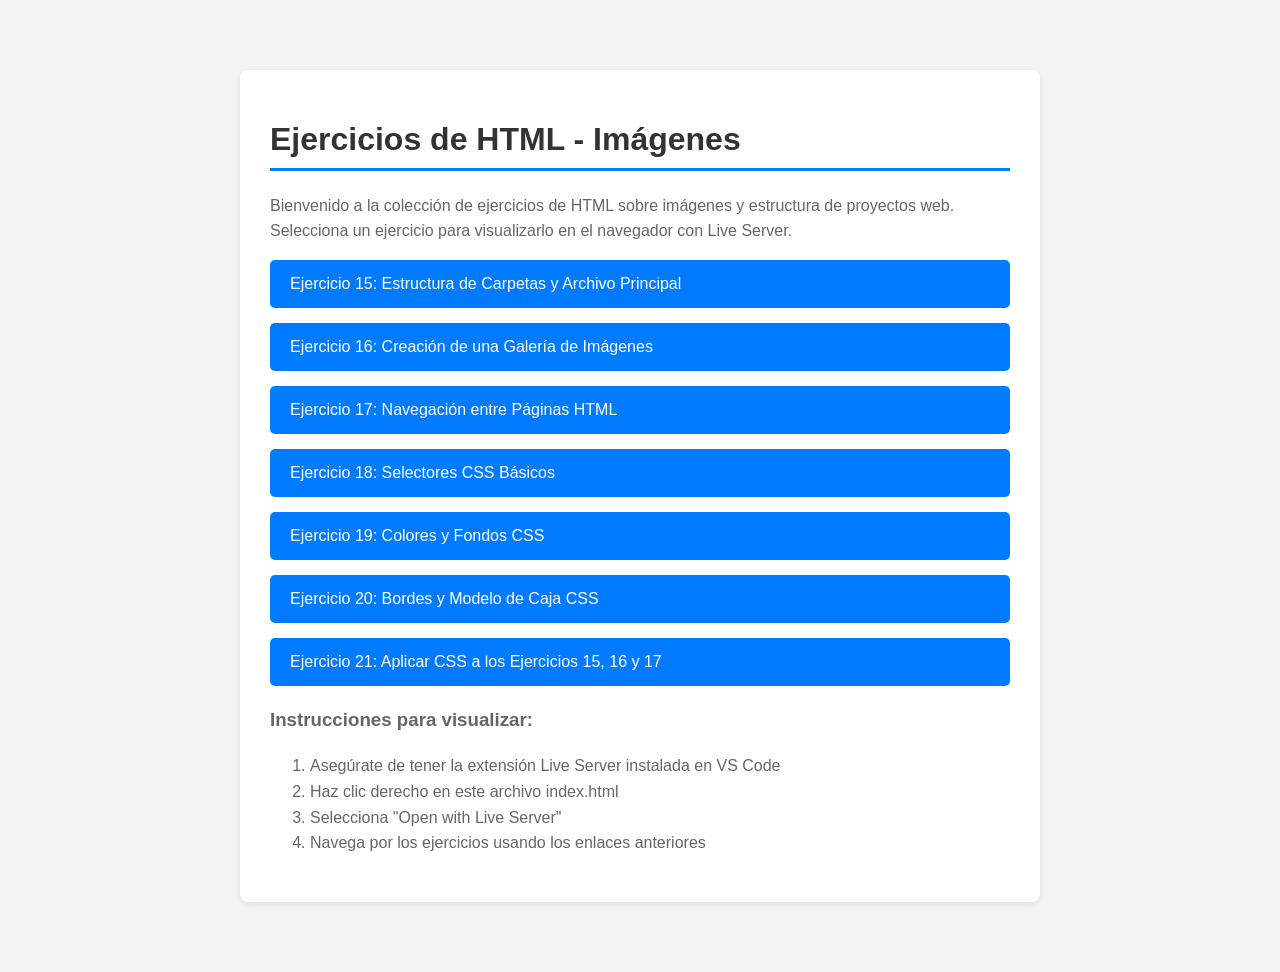
<file: src/index.html>
<!DOCTYPE html>
<html lang="es">
<head>
    <meta charset="UTF-8">
    <meta name="viewport" content="width=device-width, initial-scale=1.0">
    <title>Ejercicios de HTML - Página Principal</title>
    <style>
        body {
            font-family: Arial, sans-serif;
            max-width: 800px;
            margin: 50px auto;
            padding: 20px;
            background-color: #f5f5f5;
        }
        h1 {
            color: #333;
            border-bottom: 3px solid #007bff;
            padding-bottom: 10px;
        }
        .container {
            background-color: white;
            padding: 30px;
            border-radius: 8px;
            box-shadow: 0 2px 10px rgba(0,0,0,0.1);
        }
        .exercise-list {
            list-style: none;
            padding: 0;
        }
        .exercise-list li {
            margin: 15px 0;
        }
        .exercise-list a {
            display: block;
            padding: 15px 20px;
            background-color: #007bff;
            color: white;
            text-decoration: none;
            border-radius: 5px;
            transition: background-color 0.3s;
        }
        .exercise-list a:hover {
            background-color: #0056b3;
        }
        .description {
            color: #666;
            margin-top: 10px;
            line-height: 1.6;
        }
    </style>
</head>
<body>
    <div class="container">
        <h1>Ejercicios de HTML - Imágenes</h1>
        <p class="description">
            Bienvenido a la colección de ejercicios de HTML sobre imágenes y estructura de proyectos web. 
            Selecciona un ejercicio para visualizarlo en el navegador con Live Server.
        </p>
        
        <ul class="exercise-list">           
            <li>
                <a href="ejercicio-15/index.html">Ejercicio 15: Estructura de Carpetas y Archivo Principal</a>
            </li>
            <li>
                <a href="ejercicio-15/galeria.html">Ejercicio 16: Creación de una Galería de Imágenes</a>
            </li>
            <li>
                <a href="ejercicio-15/index.html">Ejercicio 17: Navegación entre Páginas HTML</a>
            </li>
            <li>
                <a href="ejercicio-18/index.html">Ejercicio 18: Selectores CSS Básicos</a>
            </li>
            <li>
                <a href="ejercicio-18/colores.html">Ejercicio 19: Colores y Fondos CSS</a>
            </li>
            <li>
                <a href="ejercicio-18/bordes.html">Ejercicio 20: Bordes y Modelo de Caja CSS</a>
            </li>
            <li>
                <a href="ejercicio-15/index.html">Ejercicio 21: Aplicar CSS a los Ejercicios 15, 16 y 17</a>
            </li>
        </ul>
        
        <div class="description">
            <h3>Instrucciones para visualizar:</h3>
            <ol>
                <li>Asegúrate de tener la extensión Live Server instalada en VS Code</li>
                <li>Haz clic derecho en este archivo index.html</li>
                <li>Selecciona "Open with Live Server"</li>
                <li>Navega por los ejercicios usando los enlaces anteriores</li>
            </ol>
        </div>
    </div>
</body>
</html>
</file>
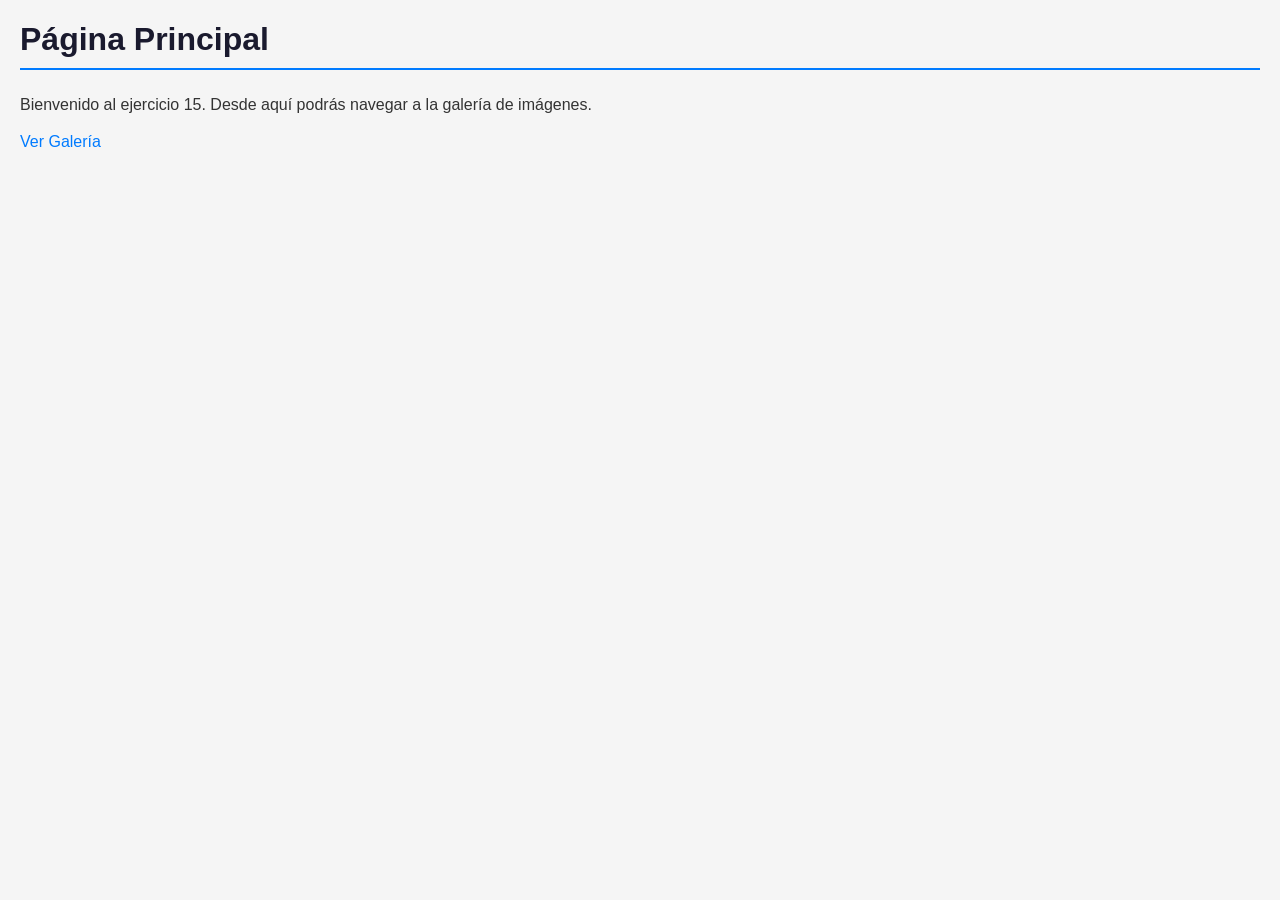
<file: src/ejercicio-15/index.html>
<!DOCTYPE html>
<html lang="es">
<head>
    <meta charset="UTF-8">
    <meta name="viewport" content="width=device-width, initial-scale=1.0">
    <title>Página Principal - Ejercicio 15</title>
    <link rel="stylesheet" href="css/estilos.css">
</head>
<body>
    <h1>Página Principal</h1>
    <p>Bienvenido al ejercicio 15. Desde aquí podrás navegar a la galería de imágenes.</p>
    <a href="galeria.html">Ver Galería</a>
</body>
</html>
</file>
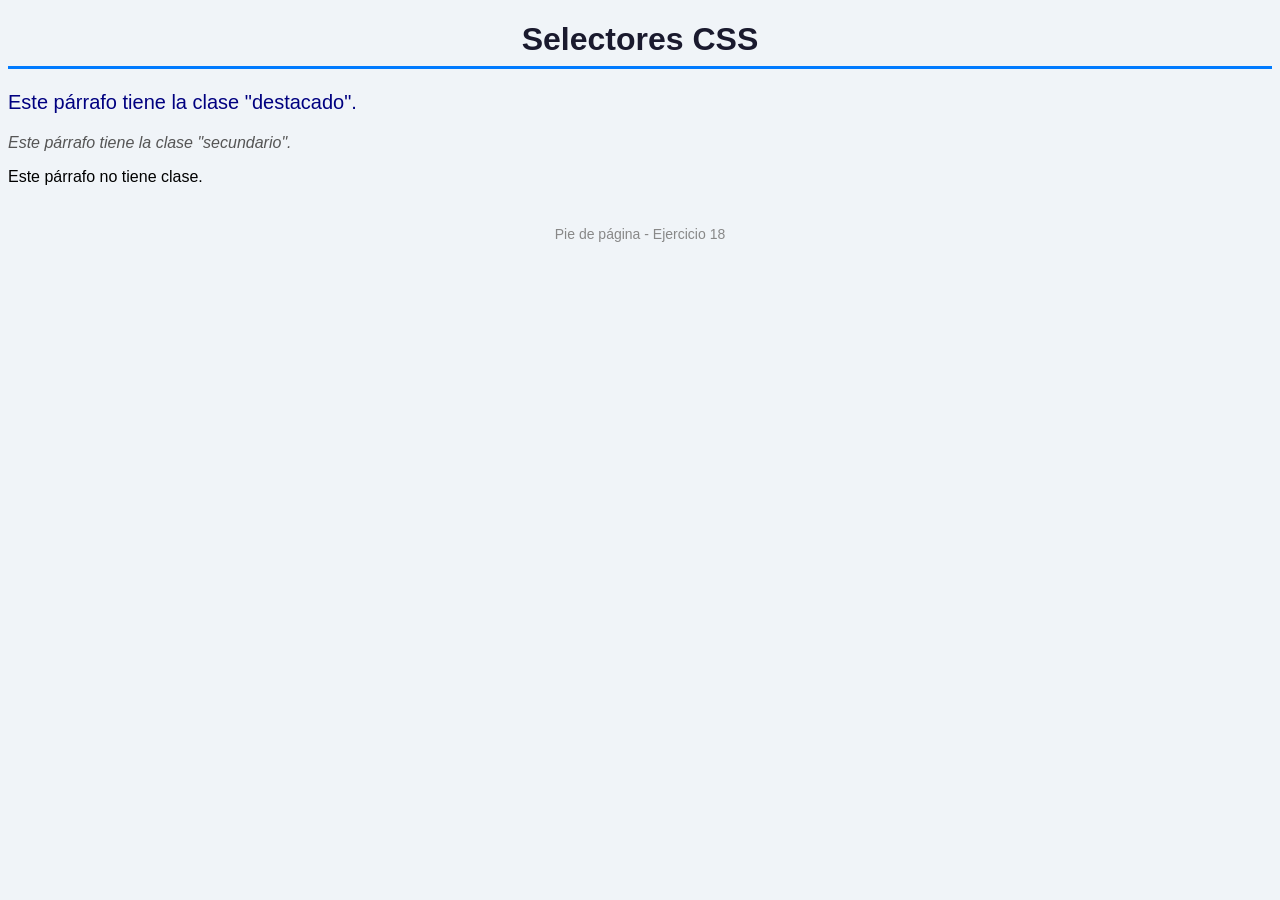
<file: src/ejercicio-18/index.html>
<!DOCTYPE html>
<html lang="es">
<head>
    <meta charset="UTF-8">
    <meta name="viewport" content="width=device-width, initial-scale=1.0">
    <title>Selectores CSS - Ejercicio 18</title>
    <link rel="stylesheet" href="css/estilos.css">
</head>
<body>
    <h1 id="titulo-principal">Selectores CSS</h1>
    <p class="destacado">Este párrafo tiene la clase "destacado".</p>
    <p class="secundario">Este párrafo tiene la clase "secundario".</p>
    <p>Este párrafo no tiene clase.</p>
    <footer id="pie-pagina">Pie de página - Ejercicio 18</footer>
</body>
</html>
</file>
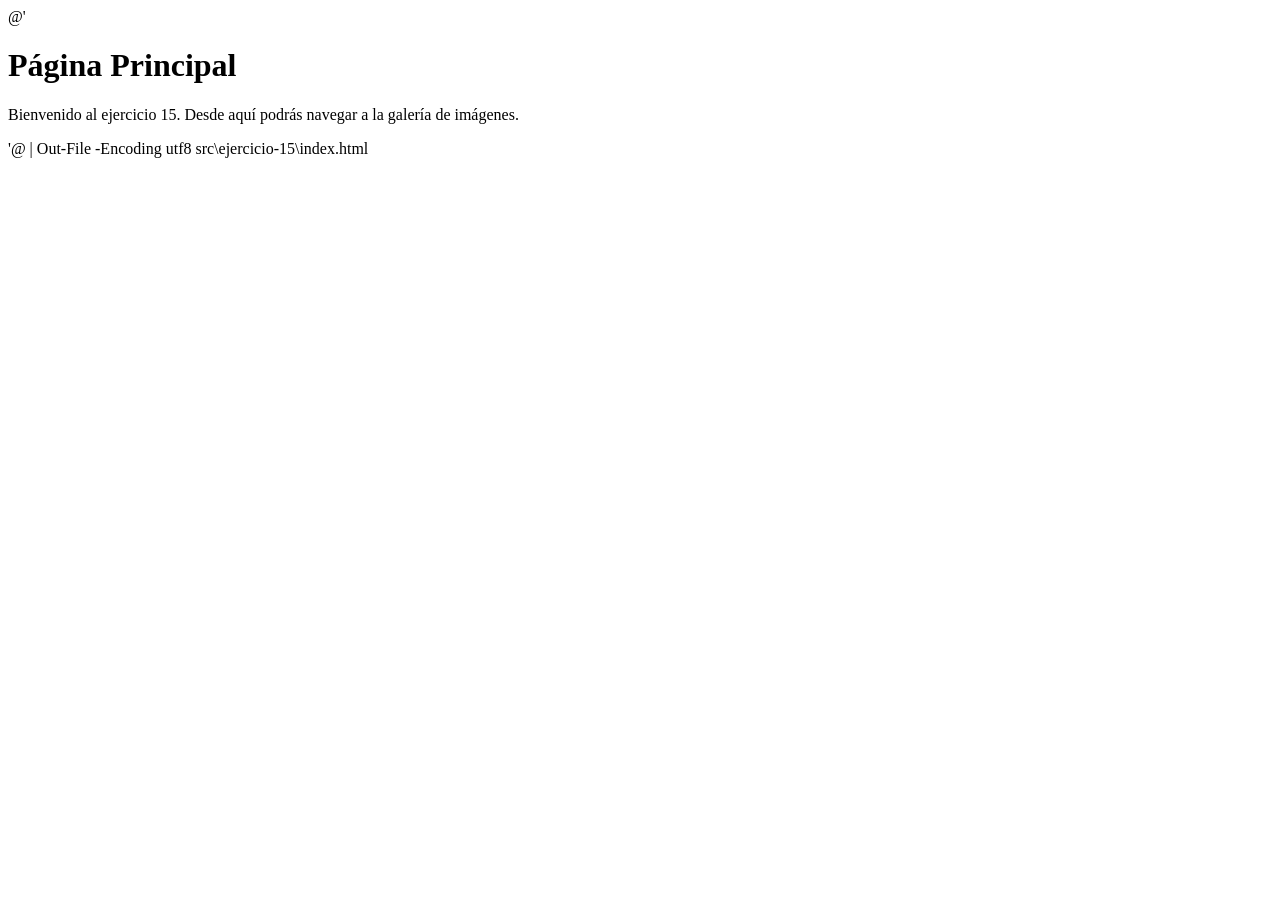
<file: tests/ejercicio/index.html>
@'
<!DOCTYPE html>
<html lang="es">
<head>
    <meta charset="UTF-8">
    <meta name="viewport" content="width=device-width, initial-scale=1.0">
    <title>Página Principal - Ejercicio 15</title>
</head>
<body>
    <h1>Página Principal</h1>
    <p>Bienvenido al ejercicio 15. Desde aquí podrás navegar a la galería de imágenes.</p>
</body>
</html>
'@ | Out-File -Encoding utf8 src\ejercicio-15\index.html
</file>
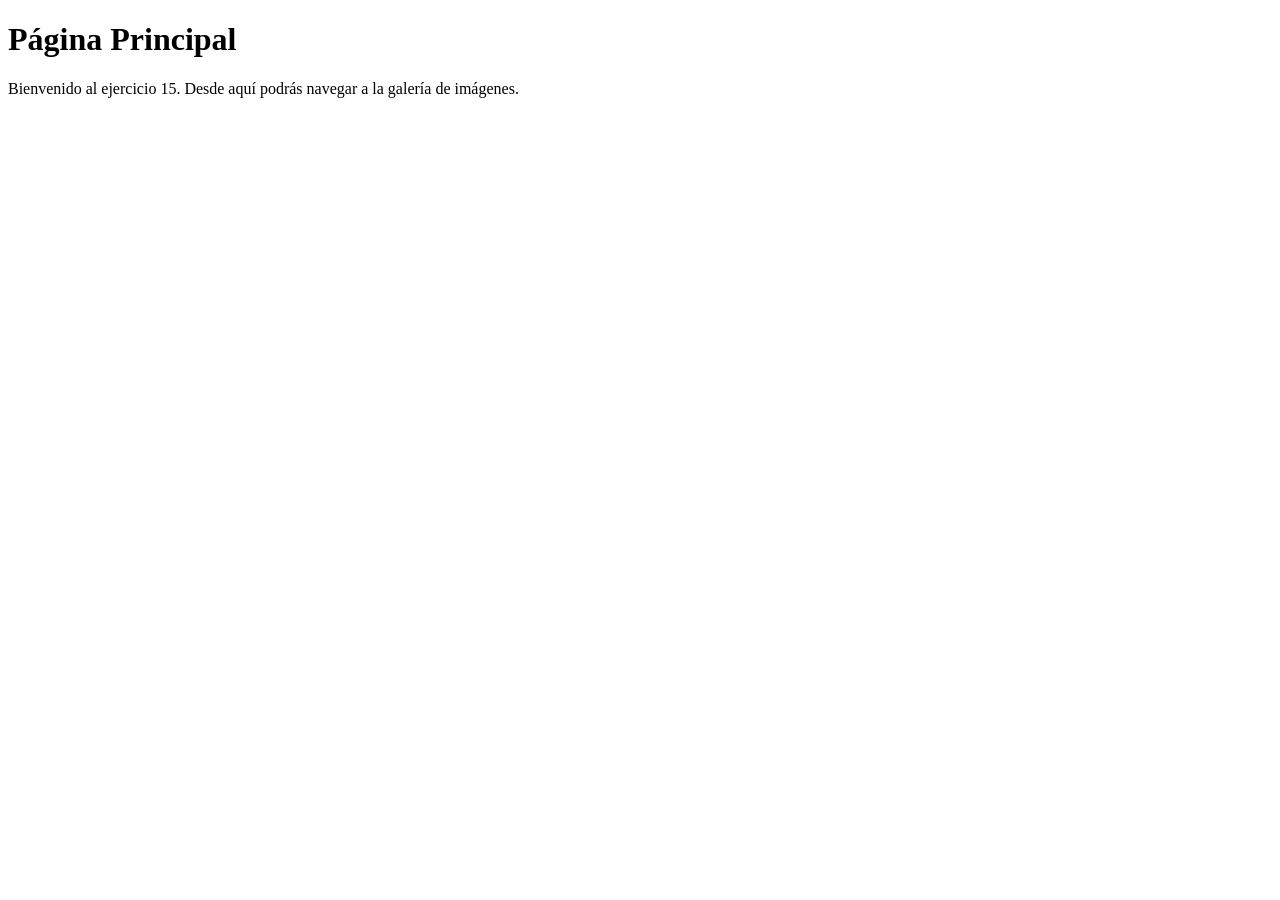
<file: src/ejercicio-15/images/index.html>
<!DOCTYPE html>
<html lang="es">
<head>
    <meta charset="UTF-8">
    <meta name="viewport" content="width=device-width, initial-scale=1.0">
    <title>Página Principal - Ejercicio 15</title>
</head>
<body>
    <h1>Página Principal</h1>
    <p>Bienvenido al ejercicio 15. Desde aquí podrás navegar a la galería de imágenes.</p>
</body>
</html>
</file>
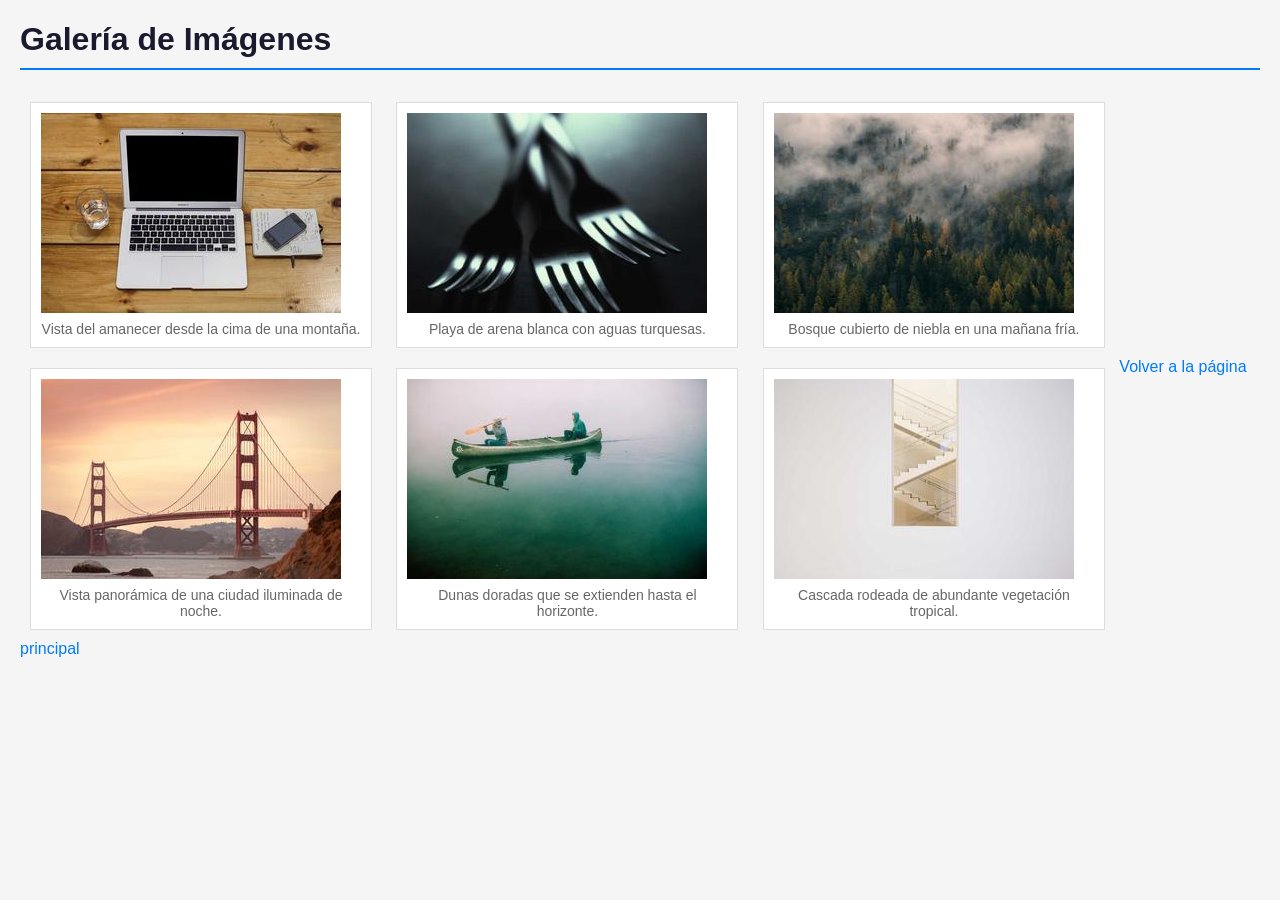
<file: src/ejercicio-15/galeria.html>
<!DOCTYPE html>
<html lang="es">
<head>
   
    <meta charset="UTF-8">
    <meta name="viewport" content="width=device-width, initial-scale=1.0">
    <title>Galería de Imágenes - Ejercicio 16</title>
    <link rel="stylesheet" href="css/estilos.css">
</head>
<body>
    <h1>Galería de Imágenes</h1>

    <figure>
        <img src="images/imagen-1.jpg" alt="Paisaje montañoso al amanecer" width="300" height="200" title="Amanecer en la montaña">
        <figcaption>Vista del amanecer desde la cima de una montaña.</figcaption>
    </figure>

    <figure>
        <img src="images/imagen-2.jpg" alt="Playa tropical con agua cristalina" width="300" height="200" title="Playa tropical">
        <figcaption>Playa de arena blanca con aguas turquesas.</figcaption>
    </figure>

    <figure>
        <img src="images/imagen-3.jpg" alt="Bosque con niebla entre los árboles" width="300" height="200" title="Bosque nevado">
        <figcaption>Bosque cubierto de niebla en una mañana fría.</figcaption>
    </figure>

    <figure>
        <img src="images/imagen-4.jpg" alt="Ciudad de noche con luces" width="300" height="200" title="Ciudad nocturna">
        <figcaption>Vista panorámica de una ciudad iluminada de noche.</figcaption>
    </figure>

    <figure>
        <img src="images/imagen-5.jpg" alt="Desierto con dunas doradas" width="300" height="200" title="Desierto al atardecer">
        <figcaption>Dunas doradas que se extienden hasta el horizonte.</figcaption>
    </figure>

    <figure>
        <img src="images/imagen-6.jpg" alt="Cascada rodeada de vegetación" width="300" height="200" title="Cascada tropical">
        <figcaption>Cascada rodeada de abundante vegetación tropical.</figcaption>
    </figure>
    <a href="index.html">Volver a la página principal</a>
</body>
</html>
</file>
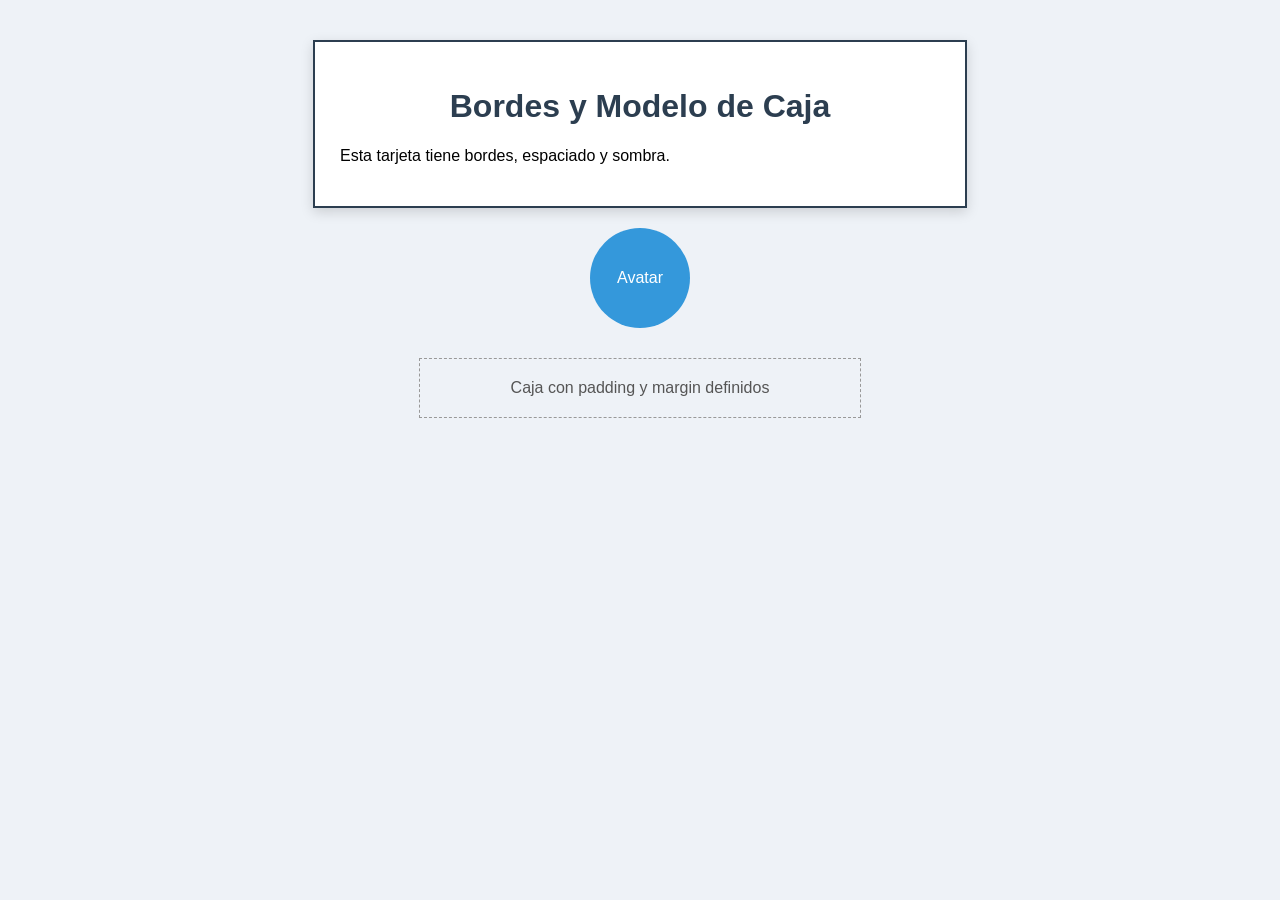
<file: src/ejercicio-18/bordes.html>
<!DOCTYPE html>
<html lang="es">
<head>
    <meta charset="UTF-8">
    <meta name="viewport" content="width=device-width, initial-scale=1.0">
    <title>Bordes y Modelo de Caja - Ejercicio 20</title>
    <link rel="stylesheet" href="css/bordes.css">
</head>
<body>
    <div class="tarjeta">
        <h1>Bordes y Modelo de Caja</h1>
        <p>Esta tarjeta tiene bordes, espaciado y sombra.</p>
    </div>
    <div class="circulo">Avatar</div>
    <div class="caja-espaciado">Caja con padding y margin definidos</div>
</body>
</html>
</file>
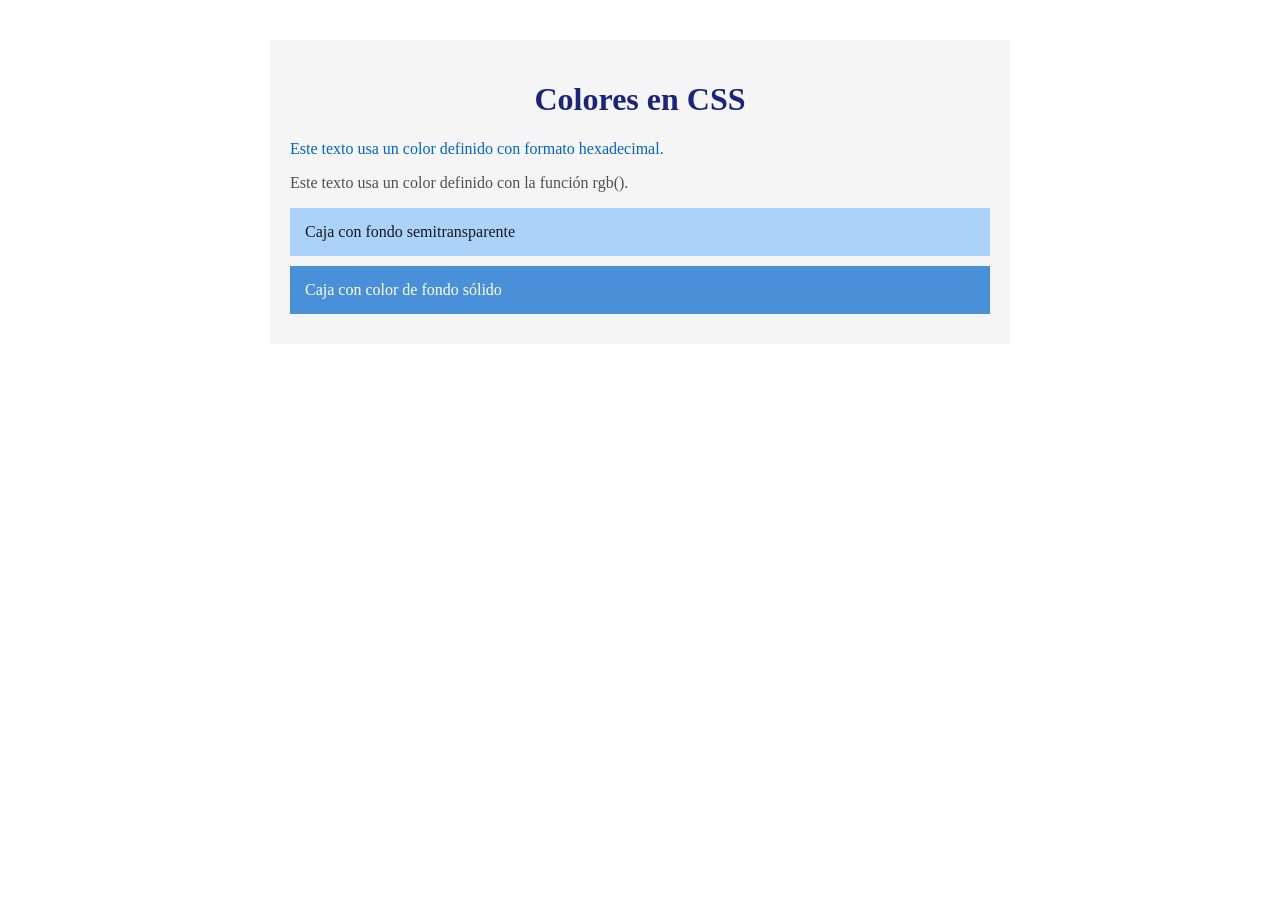
<file: src/ejercicio-18/colores.html>
<!DOCTYPE html>
<html lang="es">
<head>
    <meta charset="UTF-8">
    <meta name="viewport" content="width=device-width, initial-scale=1.0">
    <title>Colores CSS - Ejercicio 19</title>
    <link rel="stylesheet" href="css/colores.css">
</head>
<body>
    <div class="contenedor">
        <h1 class="titulo">Colores en CSS</h1>
        <p class="texto-primario">Este texto usa un color definido con formato hexadecimal.</p>
        <p class="texto-secundario">Este texto usa un color definido con la función rgb().</p>
        <div class="caja-transparente">Caja con fondo semitransparente</div>
        <div class="caja-fondo">Caja con color de fondo sólido</div>
    </div>
</body>
</html>
</file>
<file: src/ejercicio-15/css/estilos.css>
/* Estilos base */
body {
    font-family: Arial, sans-serif;
    background-color: #f5f5f5;
    margin: 20px;
    padding: 0;
    color: #333333;
}

h1 {
    color: #1a1a2e;
    border-bottom: 2px solid #007bff;
    padding-bottom: 10px;
}

p {
    line-height: 1.6;
}

a {
    color: #007bff;
    text-decoration: none;
}

a:hover {
    color: #0056b3;
    text-decoration: underline;
}

figcaption {
    text-align: center;
    color: #666666;
    font-size: 14px;
    margin-top: 8px;
}

figure {
    display: inline-block;
    width: 320px;
    margin: 10px;
    padding: 10px;
    background-color: #ffffff;
    border: 1px solid #dddddd;
    vertical-align: top;
}


img {
    max-width: 100%;
    height: auto;
    display: block;
}
</file>
<file: src/ejercicio-18/css/estilos.css>
body {
    font-family: Arial, sans-serif;
    background-color: #f0f4f8;
}

h1 {
    color: #1a1a2e;
    text-align: center;
}

.secundario {
    color: #555555;
    font-style: italic;
}

.destacado {
    color: navy;
    font-size: 20px;
}

#titulo-principal {
    border-bottom: 3px solid #007bff;
    padding-bottom: 8px;
}

#pie-pagina {
    color: #888888;
    font-size: 14px;
    text-align: center;
    margin-top: 40px;
}
</file>
<file: src/ejercicio-18/css/bordes.css>
body {
    font-family: Arial, sans-serif;
    background-color: #eef2f7;
    margin: 0;
    padding: 20px;
}


.tarjeta h1 {
    text-align: center;
    color: #2c3e50;
}


.tarjeta {
    border: 2px solid #2c3e50;
    padding: 25px;
    margin: 20px auto;
    max-width: 600px;
    box-shadow: 0px 4px 12px rgba(0, 0, 0, 0.15);
    background-color: #ffffff;
}


.circulo {
    width: 100px;
    height: 100px;
    background-color: #3498db;
    border-radius: 50%;
    color: white;
    text-align: center;
    line-height: 100px;
    margin: 20px auto;
}


.caja-espaciado {
    padding: 20px;
    margin: 30px auto;
    max-width: 400px;
    border: 1px dashed #999;
    text-align: center;
    color: #555;
}
</file>
<file: src/ejercicio-18/css/colores.css>
.contenedor {
    max-width: 700px;
    margin: 40px auto;
    padding: 20px;
    background-color: #f5f5f5;
}

.titulo {
    color: #1a237e;
    text-align: center;
}

.texto-primario {
    color: #0064C8;
    font-size: 16px;
}

.texto-secundario {
    color: rgb(80, 80, 80);
    font-size: 16px;
}

.caja-transparente {
    background-color: rgba(0, 128, 255, 0.3);
    padding: 15px;
    margin: 10px 0;
    color: #1a1a1a;
}

.caja-fondo {
    background-color: #4a90d9;
    color: #ffffff;
    padding: 15px;
    margin: 10px 0;
}
</file>
